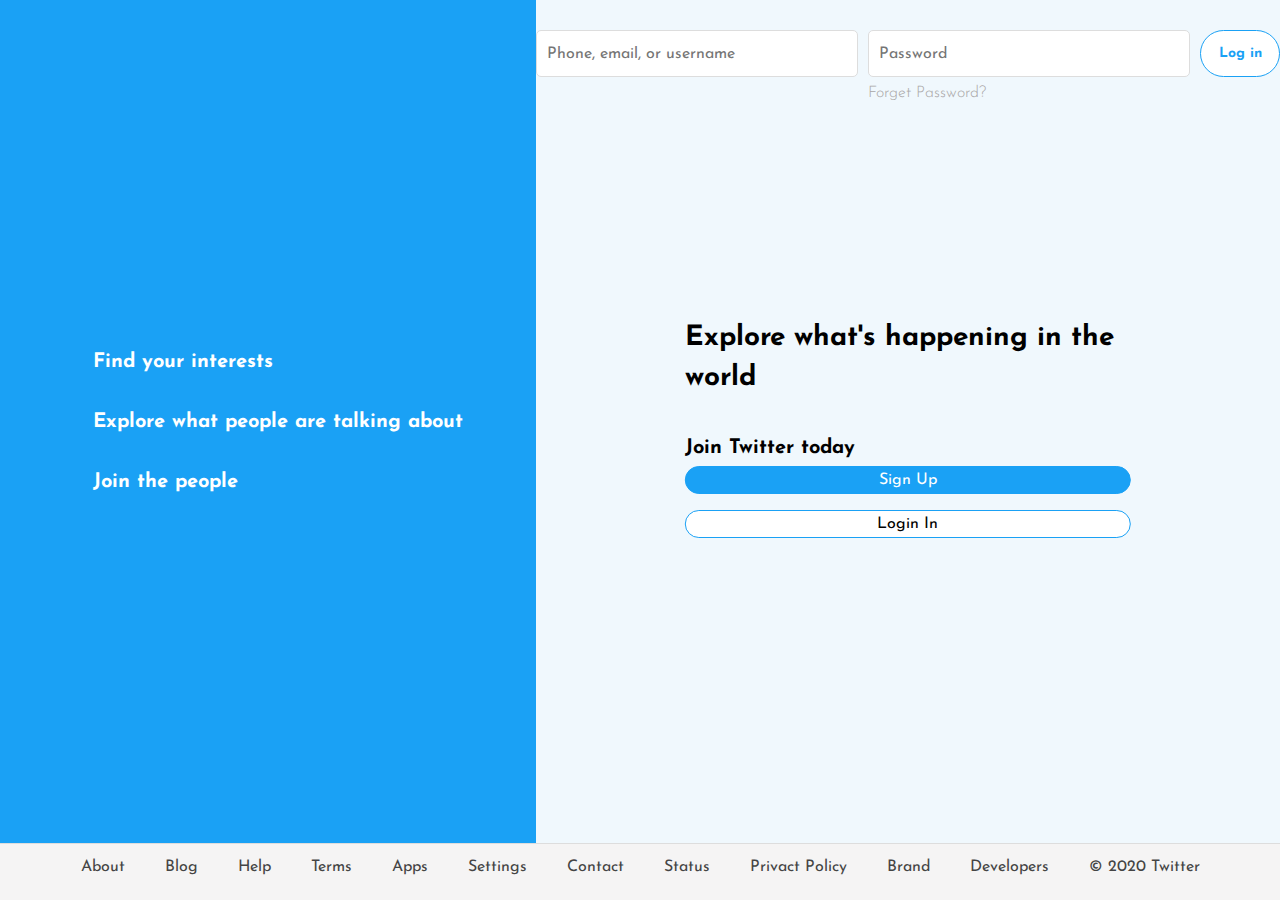
<file: 3-twitter-clone/index.html>
<!DOCTYPE html>
<html lang="ko">
<head>
<meta http-equiv="Content-Type" content="text/html; charset=UTF-8" />
<meta name="viewport" content="width=device-width, initial-scale=1.0, maximum-scale=1.0, minimum-scale=1.0, user-scalable=no, target-densitydpi=medium-dpi" />
<meta http-equiv="X-UA-Compatible" content="IE=edge" />
<meta content="telephone=no" name="format-detection" />	
<title>Twitter Clone</title>
<link
    rel="stylesheet"
    href="https://cdnjs.cloudflare.com/ajax/libs/font-awesome/5.8.2/css/all.min.css"
    integrity="sha384-oS3vJWv+0UjzBfQzYUhtDYW+Pj2yciDJxpsK1OYPAYjqT085Qq/1cq5FLXAZQ7Ay"
    crossorigin="anonymous"
/>
<link
    href="https://fonts.googleapis.com/css?family=Josefin+Sans:300,400,600,700&display=swap"
    rel="stylesheet"
/>
<link rel="stylesheet" href="./src/style.css" />
</head>
<body>

    <!-- main page-->
    <section class="main-page">
        <!-- left -->
        <div class="left">
            <div class="left-content">
                <div>
                    <i class="fas fa-search"></i>
                    <h3 class="left-content-heading">Find your interests</h3>
                </div>
                <div>
                    <i class="fas fa-user-friends"></i>
                    <h3 class="left-content-heading">Explore what people are talking about</h3>
                </div>
                <div>
                    <i class="fas fa-comment"></i>
                    <h3 class="left-content-heading">Join the people</h3>
                </div>
            </div>
        </div>
        <!-- // left-->
        <!-- right -->
        <div class="right">
            <form class="right-content-form">
                <input type-"text" class="user-info" placeholder="Phone, email, or username">
                <div>
                    <input 
                        type="password" 
                        class="password" 
                        placeholder="Password"
                    />
                    <label>Forget Password?</label>
                </div>
                <button type="button" class="btn-top">Log in</button>
            </form>
            <div class="middle-content">
                <i class="fas fa-dove"></i>
                <h1>Explore what's happening in the world</h1>
                <h4>Join Twitter today</h4>
                <button type="button" class="sign-up main-btn">Sign Up</button>
                <button type="button" class="log-in main-btn">Login In</button>
            </div>
        </div>
        <!-- // right-->
        <!-- footer-->
        <footer class="main-page-footer">
            <ul>
                <li><a href="#">About</a></li>
                <li><a href="#">Blog</a></li>
                <li><a href="#">Help</a></li>
                <li><a href="#">Terms</a></li>
                <li><a href="#">Apps</a></li>
                <li><a href="#">Settings</a></li>
                <li><a href="#">Contact</a></li>
                <li><a href="#">Status</a></li>
                <li><a href="#">Privact Policy</a></li>
                <li><a href="#">Brand</a></li>
                <li><a href="#">Developers</a></li>
                <li><a href="#">&copy; 2020 Twitter</a></li>
            </ul>
        </footer>
        <!-- // footer-->
    </section>
    <!-- // main page -->

    <!-- login page -->
    <section class="login-page">
        <nav class="login-page-nav">
            <ul>
                <li class="brand"><a href="#"><i class="fas fa-dove"></i> Home</a></li>
                <li><a href="#">About</a></li>
                <li><a href="#">Language: English</a></li>
            </ul>
        </nav>
        <!-- login -->
        <div class="login">
            <div class="login-content">
                <h2>Log in to Twitter</h2>
                <form class="login-form">
                    <input type="text" placeholder="Phone, email, or username" class="login-user-info">
                    <input type="password" placeholder="Password" class="login-password">
                    <div>
                        <button type="button" class="login-form-btn">Log In</button>
                        <input type="checkbox" name="" class="login-form-checkbox" id="check">
                        <label for="check">Remember me</label>
                        <a href="#">Forgot password?</a>
                    </div>
                </form>
            </div>
            <footer class="login-footer">
                <p>New to Twitter? <a href="#">Sign up now</a></p>
                <p>Already using Twitter vai text message? <a href="#">Activate your account</a></p>
            </footer>
        </div>
        <!-- // login -->

        <!-- login modal -->
        <div class="login-modal">
            <i class="fas fa-times"></i>
            <p>The username and password you entered did not match our records.<br>Please double check and try again</p>
        </div>
        <!-- // login modal -->
    </section>
    <!-- // login page -->

    <!-- feeds page -->
    <section class="feeds-page">
        <!-- feed navi -->
        <nav class="feeds-nav dark-mode-1">
            <div class="icons">
                <a href="#" class="active"><i class="fas fa-home"></i></a>
                <a href="#"><i class="fas fa-hashtag"></i></a>
                <a href="#"><i class="far fa-bell"></i></a>
                <a href="#"><i class="far fa-envelope"></i></a>
            </div>
            <div class="search-bar">
                <i class="fas fa-search"></i>
                <input type="text" placeholder="Search Twitter" class="search-bar-input dark-mode-2 light-text border">
            </div>
            <div class="user">
                <div class="user-img-wrapper">
                    <img src="./src/images/user1.jpg" width="40">
                </div>
                <a href="#" class="user-link light-text">Jane Smith</a>
                <i class="fas fa-chevron-down"></i>
            </div>
        </nav>
        <!-- // feeds navi -->
        <!-- feeds content -->
        <div class="feeds-content dark-mode-2">
            <div class="feeds-header dark-mode-1">
                <div class="header-top border">
                    <h4 class="light-text">Home</h4>
                    <i class="far fa-star"></i>
                </div>
                <div class="header-post dark-mode-1 border">
                    <div class="header-img-wrapper">
                        <img src="./src/images/user1.jpg" width="40">
                    </div>
                    <input type="text" placeholder="What's happening?" class="dark-mode-2 light-text border">
                    <i class="far fa-image"></i>
                    <i class="fas fa-camera"></i>
                    <i class="far fa-chart-bar"></i>
                </div>
            </div>
            <div class="posts dark-mode-1">
                <div class="post border">
                    <div class="user-avatar">
                        <img src="./src/images/user2.jpg">
                    </div>
                    <div class="post-content">
                        <div class="post-user-info light-text">
                            <h4>Helen Brown</h4>
                            <i class="fas fa-check-circle"></i>
                            <span>@helenbrown 15m</span>
                        </div>
                        <p class="post-text light-text">
                            Lorem ipsum dolor sit amet consectetur adipisicing elit. Quod sint quos quam fugiat provident dolore id laboriosam perspiciatis et molestias magni porro quo obcaecati aliquam culpa facilis sunt, saepe facere?
                        </p>
                        <div class="post-img">
                            <img src="./src/images/post-img-1.jpg">
                        </div>
                        <div class="post-icons">
                            <i class="far fa-comment"></i>
                            <i class="fas fa-retweet"></i>
                            <i class="far fa-heart"></i>
                            <i class="fas fa-share-alt"></i>
                        </div>
                    </div>
                </div>
                <div class="post border">
                    <div class="user-avatar">
                        <img src="./src/images/user2.jpg">
                    </div>
                    <div class="post-content">
                        <div class="post-user-info light-text">
                            <h4>Jane Doe</h4>
                            <i class="fas fa-check-circle"></i>
                            <span>@janedoe 35m</span>
                        </div>
                        <p class="post-text light-text">
                            Lorem ipsum dolor sit amet consectetur adipisicing elit. Quod sint quos quam fugiat provident dolore id laboriosam perspiciatis et molestias magni porro quo obcaecati aliquam culpa facilis sunt, saepe facere?
                        </p>
                        <div class="post-img">
                            <img src="./src/images/post-img-1.jpg">
                        </div>
                        <div class="post-icons">
                            <i class="far fa-comment"></i>
                            <i class="fas fa-retweet"></i>
                            <i class="far fa-heart"></i>
                            <i class="fas fa-share-alt"></i>
                        </div>
                    </div>
                </div>
                <div class="post border">
                    <div class="user-avatar">
                        <img src="./src/images/user3.jpg">
                    </div>
                    <div class="post-content">
                        <div class="post-user-info light-text">
                            <h4>John Thompson</h4>
                            <i class="fas fa-check-circle"></i>
                            <span>@johnthomson 56m</span>
                        </div>
                        <p class="post-text light-text">
                            Lorem ipsum dolor sit amet consectetur adipisicing elit. Quod sint quos quam fugiat provident dolore id laboriosam perspiciatis et molestias magni porro quo obcaecati aliquam culpa facilis sunt, saepe facere?
                        </p>
                        <div class="post-img">
                            <img src="./src/images/post-img-2.jpg">
                        </div>
                        <div class="post-icons">
                            <i class="far fa-comment"></i>
                            <i class="fas fa-retweet"></i>
                            <i class="far fa-heart"></i>
                            <i class="fas fa-share-alt"></i>
                        </div>
                    </div>
                </div>
                <div class="post border">
                    <div class="user-avatar">
                        <img src="./src/images/user4.jpg">
                    </div>
                    <div class="post-content">
                        <div class="post-user-info light-text">
                            <h4>James Dias</h4>
                            <i class="fas fa-check-circle"></i>
                            <span>@jamesdias 56m</span>
                        </div>
                        <p class="post-text light-text">
                            Lorem ipsum dolor sit amet consectetur adipisicing elit. Quod sint quos quam fugiat provident dolore id laboriosam perspiciatis et molestias magni porro quo obcaecati aliquam culpa facilis sunt, saepe facere?
                        </p>
                        <div class="post-img">
                            <img src="./src/images/post-img-3.jpg">
                        </div>
                        <div class="post-icons">
                            <i class="far fa-comment"></i>
                            <i class="fas fa-retweet"></i>
                            <i class="far fa-heart"></i>
                            <i class="fas fa-share-alt"></i>
                        </div>
                    </div>
                </div>
                <div class="post border">
                    <div class="user-avatar">
                        <img src="./src/images/user5.jpg">
                    </div>
                    <div class="post-content">
                        <div class="post-user-info light-text">
                            <h4>James Bond</h4>
                            <i class="fas fa-check-circle"></i>
                            <span>@jamesbond 13m</span>
                        </div>
                        <p class="post-text light-text">
                            Lorem ipsum dolor sit amet consectetur adipisicing elit. Quod sint quos quam fugiat provident dolore id laboriosam perspiciatis et molestias magni porro quo obcaecati aliquam culpa facilis sunt, saepe facere?
                        </p>
                        <div class="post-img">
                            <img src="./src/images/post-img-4.jpg">
                        </div>
                        <div class="post-icons">
                            <i class="far fa-comment"></i>
                            <i class="fas fa-retweet"></i>
                            <i class="far fa-heart"></i>
                            <i class="fas fa-share-alt"></i>
                        </div>
                    </div>
                </div>
                <div class="post border">
                    <div class="user-avatar">
                        <img src="./src/images/user6.jpg">
                    </div>
                    <div class="post-content">
                        <div class="post-user-info light-text">
                            <h4>Chris MacGrady</h4>
                            <i class="fas fa-check-circle"></i>
                            <span>@chrismc 1h 07m</span>
                        </div>
                        <p class="post-text light-text">
                            Lorem ipsum dolor sit amet consectetur adipisicing elit. Quod sint quos quam fugiat provident dolore id laboriosam perspiciatis et molestias magni porro quo obcaecati aliquam culpa facilis sunt, saepe facere?
                        </p>
                        <div class="post-img">
                            <img src="./src/images/post-img-5.jpg">
                        </div>
                        <div class="post-icons">
                            <i class="far fa-comment"></i>
                            <i class="fas fa-retweet"></i>
                            <i class="far fa-heart"></i>
                            <i class="fas fa-share-alt"></i>
                        </div>
                    </div>
                </div>
            </div>
            <!-- follow -->
            <div class="follow dark-mode-1">
                <h3 class="follow-heading light-text border">Who to follow</h3>
                <div class="follow-user border">
                    <div class="follow-user-img">
                       <img src="./src/images/user3.jpg" alt=""> 
                    </div>
                    <div class="follow-user-info light-text">
                        <h4>Ann Smith</h4>
                        <p>@annsmith</p>
                    </div>
                    <button type="button" class="follow-btn dark-mode-2">Follow</button>
                </div>
                <div class="follow-user border">
                    <div class="follow-user-img">
                       <img src="./src/images/user4.jpg" alt=""> 
                    </div>
                    <div class="follow-user-info light-text">
                        <h4>Nick Doe</h4>
                        <p>@nickdoe</p>
                    </div>
                    <button type="button" class="follow-btn dark-mode-2">Follow</button>
                </div>
                <div class="follow-user border">
                    <div class="follow-user-img">
                       <img src="./src/images/user5.jpg" alt=""> 
                    </div>
                    <div class="follow-user-info light-text">
                        <h4>James Black</h4>
                        <p>@jamesblack</p>
                    </div>
                    <button type="button" class="follow-btn dark-mode-2">Follow</button>
                </div>
                <div class="follow-link">
                    <a href="#">Show more</a>
                </div>
                <footer class="follow-footer dark-mode-2">
                    <ul>
                        <li><a href="#">Terms</a></li>
                        <li><a href="#">Privacy policy</a></li>
                        <li><a href="#">Cookies</a></li>
                        <li><a href="#">About</a></li>
                        <li><a href="#">More</a></li>
                    </ul>
                </footer>
            </div>
            <!-- // follow -->
        </div>
        <!-- // feeds content -->

        <!-- post btn -->
        <button type="button" class="post-btn">
            +<i class="fas fa-feather-alt"></i> Post
        </button>
        <!-- // post btn -->

        <!-- post modal -->
        <div class="modal-wrapper">
            <div class="modal dark-mode-1">
                <div class="modal-header border">
                    <i class="fas fa-times"></i>
                    <button type="button" class="modal-header-button">Post</button>
                </div>
                <div class="modal-body">
                    <div class="modal-img">
                        <img src="./src/images/user1.jpg" width="40" alt="">
                    </div>
                    <input type="text" placeholder="What's happening?" class="modal-input dark-mode-2 light-text border">
                    <i class="fas fa-smile"></i>
                </div>
                <div class="modal-footer">
                    <div class="modal-icons">
                        <i class="far fa-image"></i>
                        <i class="fas fa-camera"></i>
                        <i class="far fa-chart-bar"></i>
                        <span>+</span>
                    </div>
                </div>
            </div>
        </div>
        <!-- // post modal -->

        <!-- sidebar -->
        <div class="sidebar-wrapper">
            <div class="sidebar dark-mode-1">
                <div class="sidebar-header border">
                    <h2 class="light-text">Acoount info</h2>
                    <i class="fas fa-times"></i>
                </div>
                <div class="sidebar-user">
                    <div class="sidebar-user-img">
                        <img src="./src/images/user1.jpg" width="40" alt="">
                    </div>
                    <span>+</span>
                </div>
                <div class="sidebar-user-info light-text">
                    <h4>Jane Smith</h4>
                    <p>@janesmith</p>
                </div>
                <div class="following light-text">
                    <p class="following-paragraph">
                        <span>711</span> Following
                    </p>
                    <p class="following-paragraph">
                        <span>711</span> Followers
                    </p>
                </div>
                <div class="sidebar-list-1 border">
                   <ul>
                       <li><a href="#"><i class="fas fa-user"></i> Profile</a></li>
                       <li><a href="#"><i class="far fa-list-alt"></i> Lists</a></li>
                       <li><a href="#"><i class="far fa-bookmark"></i> Bookmarks</a></li>
                       <li><a href="#"><i class="fab fa-adversal"></i> Ads</a></li>
                       <li><a href="#"><i class="fas fa-chart-line"></i> Analytics</a></li>
                   </ul> 
                </div>
                <div class="sidebar-list-2">
                    <ul>
                        <li><a href="#">Settings and Privacy</a></li>
                        <li><a href="#">Help Center</a></li>
                        <li><a href="#">Log Out</a></li>
                    </ul>
                </div>
                <!-- dark mode -->
                <div class="dark-mode">
                    <p>Dark Mode</p>
                    <div class="toggle">
                        <div class="circle"></div>
                    </div>
                </div>
                <!-- // dark mode -->
            </div>
        </div>
        <!-- // sidebar -->
    </section>
    <!-- // feed page -->

<script src="./src/script.js"></script>

</body>
</html>
</file>
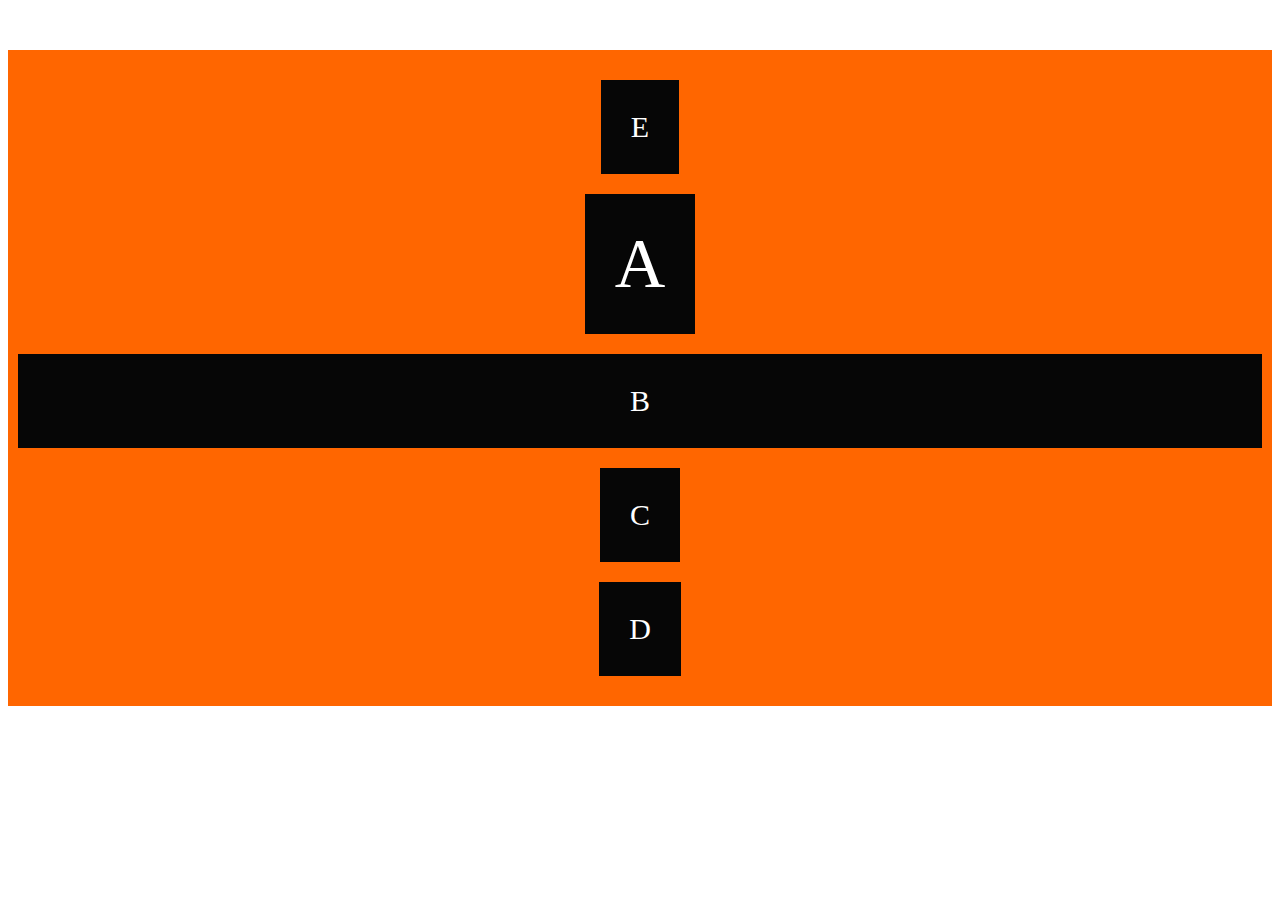
<file: 1-flexbox/flexbox.html>
<!DOCTYPE html>
<html lang="ko">
<head>
<meta charset="UTF-8">
<meta name="viewport" content="width=device-width, initial-scale=1.0">
<meta http-equiv="X-UA-Compatible" content="ie=edge">
<title>Flexbox</title>
<style>
    .container {
        margin-top: 50px;
        padding: 20px 0;
        background-color: #f60;
        display: flex;
        /* display: inline-flex; */
        flex-direction: column;
        /* flex-direction: row-reverse; */
        /* flex-direction: column; */
        /* flex-direction: column-reverse; */
        flex-wrap: nowrap;
        /* flex-wrap: wrap; */
        /* flex-flow: row wrap; */
        /* justify-content: flex-start; */
        justify-content: space-evenly;
        align-items: center;
        /* align-content: space-evenly; */
    }
    .item {
        padding: 30px;
        margin: 10px;
        background-color: #060606;
        text-align: center;
        font-size: 30px;
        color: #fff;
    }
    .item-1 {
        font-size: 70px;
        order: 0;
        flex-grow: 5;
    }
    .item-2 {
        align-self: stretch;
    }
    .item-5 {
        order: -1;
        align-self: auto;
        flex-grow: 1;
        /* flex-shrink: 1; */
        /* flex-basis: 100px; */
        flex: 0 1 auto;
    }

    /* 
        flex-shrink: flex-grow와 쌍을 이루고, flex-basis의 값보다 작일 수 있을 지를 결정함
     */
</style>
</head>
<body>
    
    <div class="container">
        <div class="item item-1">A</div>
        <div class="item item-2">B</div>
        <div class="item item-3">C</div>
        <div class="item item-4">D</div>
        <div class="item item-5">E</div>
    </div>

</body>
</html>
</file>
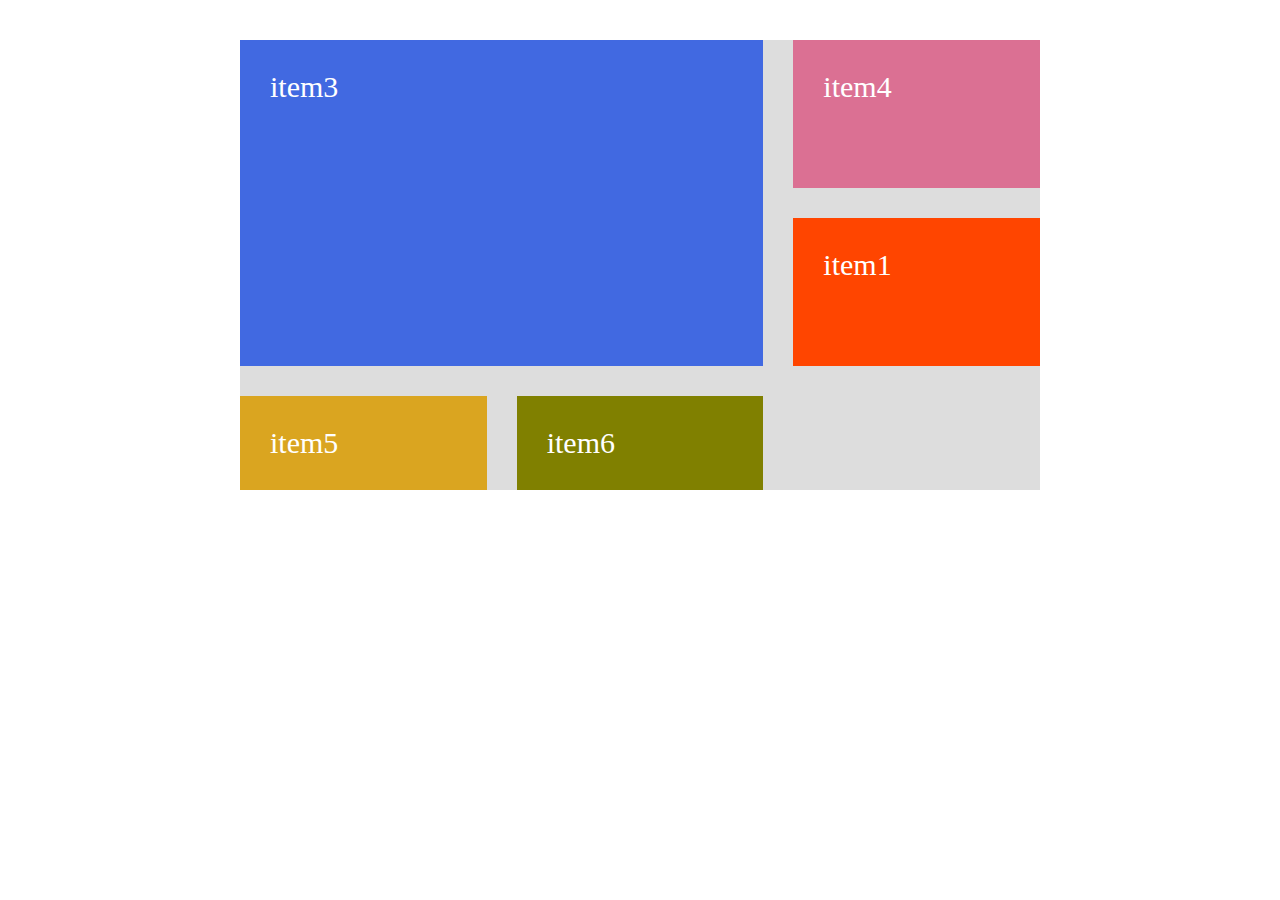
<file: 2-grid/grid-1.html>
<!DOCTYPE html>
<html lang="ko">
<head>
<meta charset="UTF-8">
<meta name="viewport" content="width=device-width, initial-scale=1.0">
<meta http-equiv="X-UA-Compatible" content="ie=edge">
<title>Grid</title>
<style>
.container {
    width: 800px;
    height: 450px;
    background-color: #ddd;
    margin: 40px auto;
    display: grid;
    grid-template-rows: 1fr 1fr;
    grid-template-columns: repeat(3, 1fr);
    /* grid-row-gap: 30px;
    grid-column-gap: 50px; */
    grid-gap: 30px;
}
.item {
    padding: 30px;
    font-size: 30px;
    color: #fff;
}
.item-1 {
    background-color: orangered;
    grid-column-start: 3;
    grid-column-end: 4;
    grid-row-start: 2;
    grid-row-end: 3;
}
.item-2 {
    background-color: olivedrab;
    /* grid-column: 2 / 3;
    grid-row: 2 / 3; */
    grid-area: 2 / 2 / 3 / 3;
}
.item-3 {
    background-color: royalblue;
    grid-column: 1 / 3;
    grid-row: 1 / 3;
}
.item-4 {
    background-color: palevioletred;
}
.item-5 {
    background-color: goldenrod;
}
.item-6 {
    background-color: olive;
}

</style>
</head>
<body>

<div class="container">
    <div class="item item-1">item1</div>
    <div class="item item-2">item2</div>
    <div class="item item-3">item3</div>
    <div class="item item-4">item4</div>
    <div class="item item-5">item5</div>
    <div class="item item-6">item6</div>
</div>

</body>
</html>
</file>
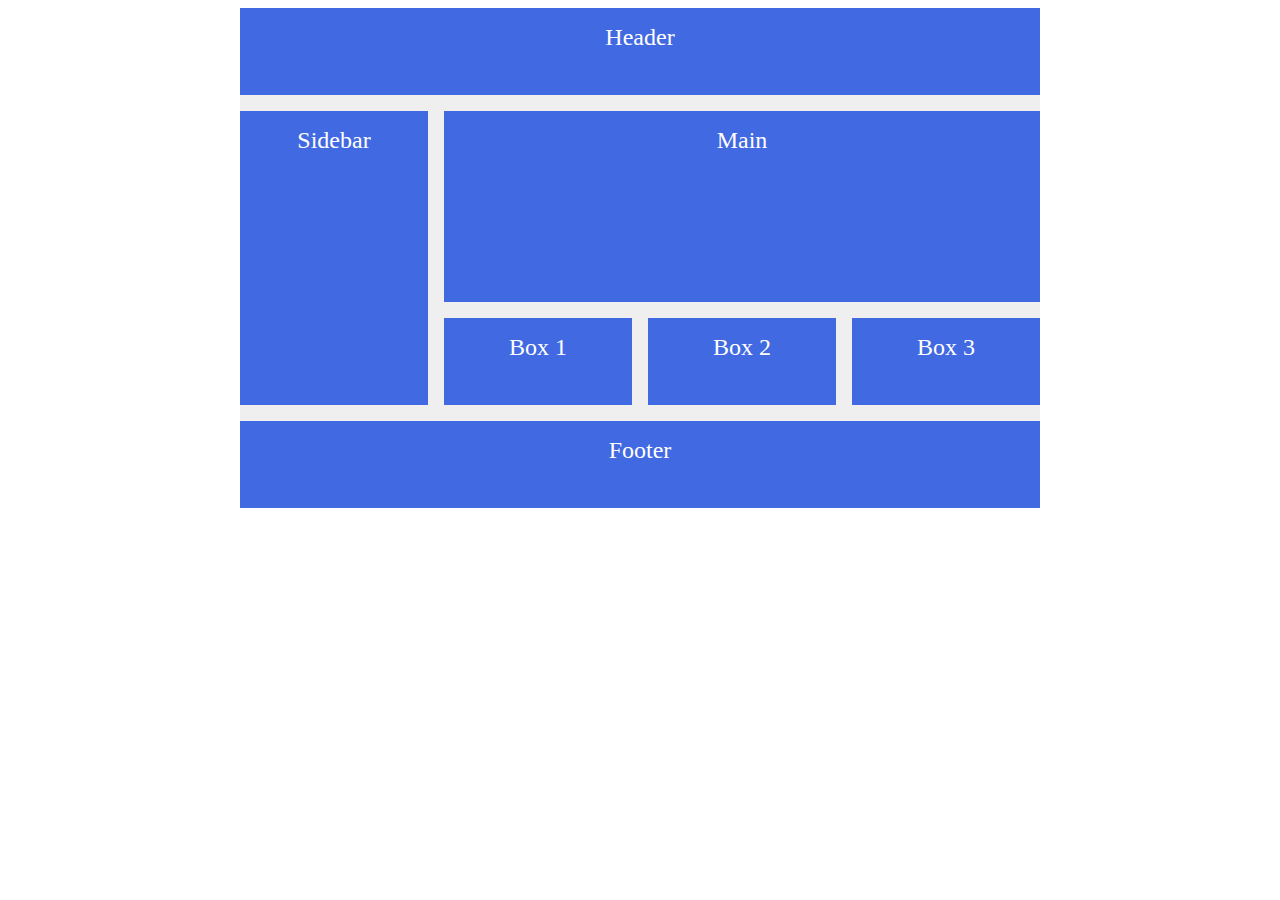
<file: 2-grid/grid-2.html>
<!DOCTYPE html>
<html lang="ko">
<head>
<meta charset="UTF-8">
<meta name="viewport" content="width=device-width, initial-scale=1.0">
<meta http-equiv="X-UA-Compatible" content="ie=edge">
<title>Grid</title>
<style>
    .container {
        width: 800px;
        height: 500px;
        background-color: #efefef;
        margin: auto;
        display: grid;
        grid-template-rows: 
            [header-start] 1fr 
            [header-end main-start] 1fr 1fr 
            [main-end box-start] 1fr 
            [box-end footer-start] 1fr [footer-end];
        grid-template-columns: repeat(4, [col-start] 1fr [col-end]);
        grid-gap: 1rem;
    }
    .container div {
        background-color: royalblue;
        font-size: 1.5rem;
        text-align: center;
        padding: 1rem;
        color: #fff;
    }
    .header {
        grid-column: col-start 1 / col-end -1;
        grid-row: header-start / header-end;
    }
    .sidebar {
        grid-column: col-start 1 / col-end 1;
        grid-row: main-start / box-end;
    }
    .main {
        grid-column: col-start 2 / col-end -1;
        grid-row: main-start / main-end;
    }
    .box-1 {
        grid-column: col-start 2 / col-end 2;
        grid-row: box-start / box-end;
    }
    .box-2 {
        grid-column: col-start 3 / col-end 3;
        grid-row: box-start / box-end;
    }
    .box-3 {
        grid-column: col-start 4 / col-end -1;
        grid-row: box-start / box-end;
    }
    .footer {
        grid-column: col-start 1 / col-end -1;
        grid-row: footer-start / footer-end;
    }
</style>
</head>
<body>

<div class="container">
    <div class="header">Header</div>
    <div class="sidebar">Sidebar</div>
    <div class="main">Main</div>
    <div class="box-1">Box 1</div>
    <div class="box-2">Box 2</div>
    <div class="box-3">Box 3</div>
    <div class="footer">Footer</div>
</div>

</body>
</html>
</file>
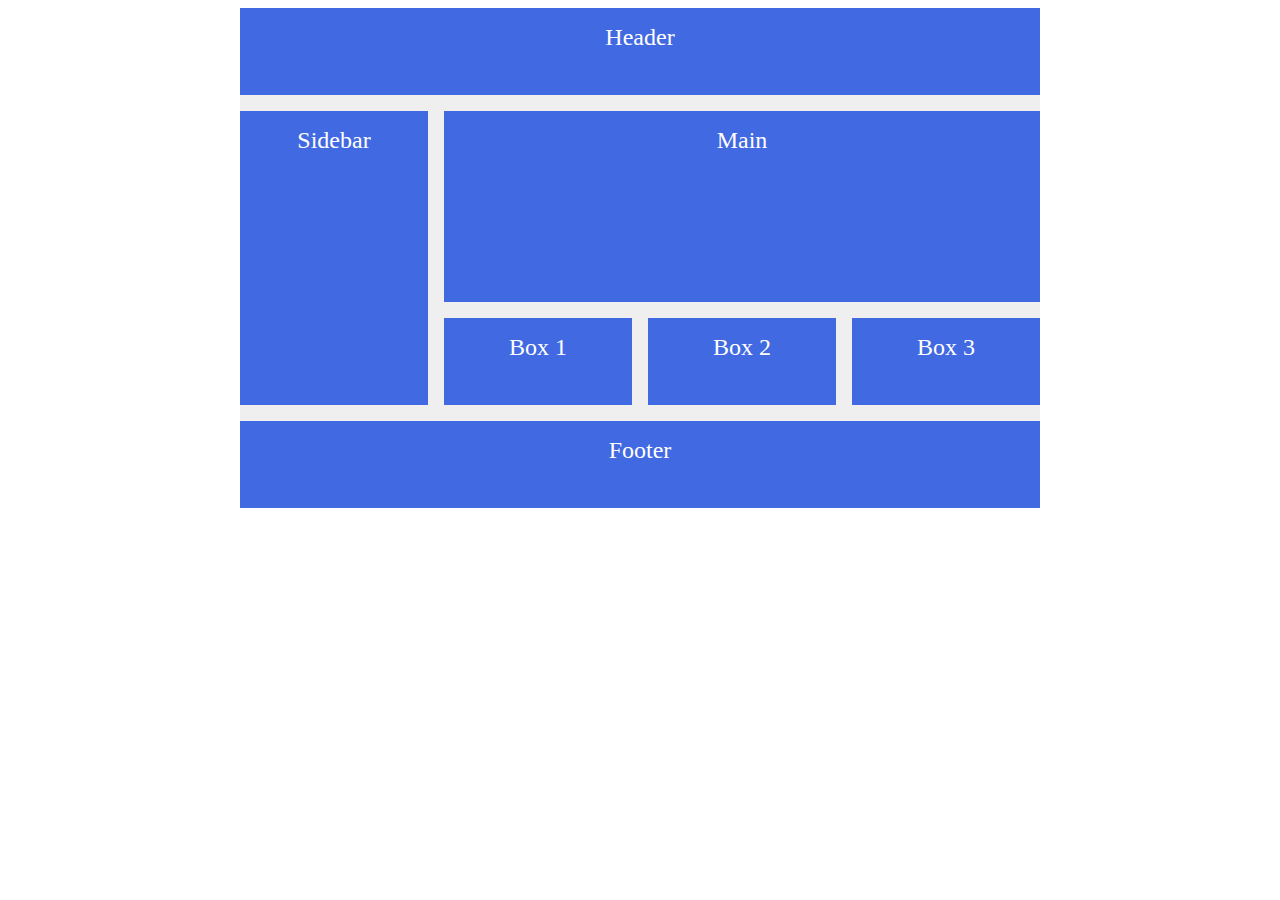
<file: 2-grid/grid-3.html>
<!DOCTYPE html>
<html lang="ko">
<head>
<meta charset="UTF-8">
<meta name="viewport" content="width=device-width, initial-scale=1.0">
<meta http-equiv="X-UA-Compatible" content="ie=edge">
<title>Grid</title>
<style>
    .container {
        width: 800px;
        height: 500px;
        background-color: #efefef;
        margin: auto;
        display: grid;
        grid-template-rows: repeat(5, 1fr);
        grid-template-columns: repeat(4, 1fr);
        grid-template-areas: "header header header header"
                             "sidebar main main main"
                             "sidebar main main main"
                             "sidebar box-1 box-2 box-3"
                             "footer footer footer footer";
        grid-gap: 1rem;
    }
    .container div {
        background-color: royalblue;
        font-size: 1.5rem;
        text-align: center;
        padding: 1rem;
        color: #fff;
    }
    .header {
        grid-area: header;
    }
    .sidebar {
        grid-area: sidebar;
    }
    .main {
        grid-area: main;
    }
    .box-1 {
        grid-area: box-1;
    }
    .box-2 {
        grid-area: box-2;
    }
    .box-3 {
        grid-area: box-3;
    }
    .footer {
        grid-area: footer;
    }
</style>
</head>
<body>

<div class="container">
    <div class="header">Header</div>
    <div class="sidebar">Sidebar</div>
    <div class="main">Main</div>
    <div class="box-1">Box 1</div>
    <div class="box-2">Box 2</div>
    <div class="box-3">Box 3</div>
    <div class="footer">Footer</div>
</div>

</body>
</html>
</file>
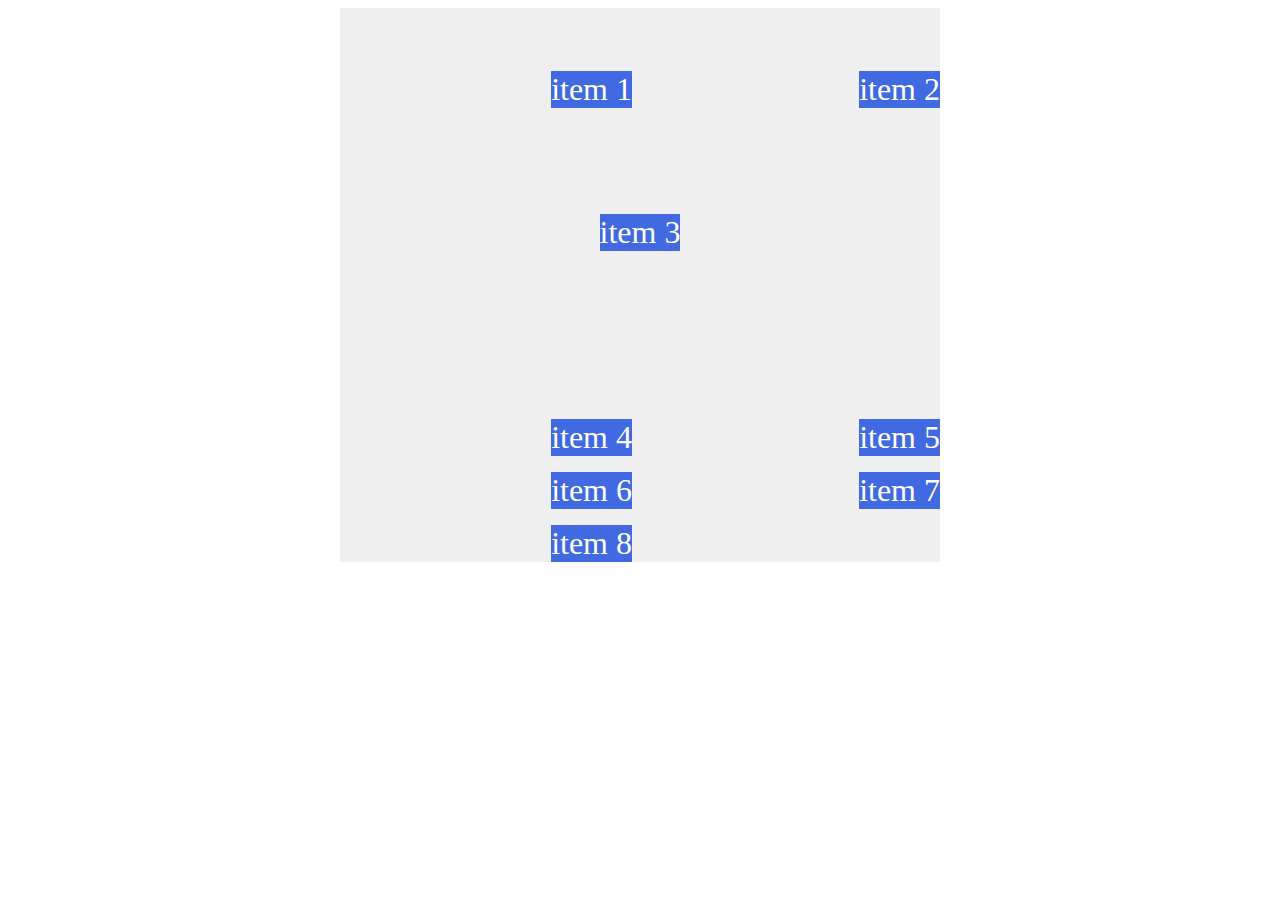
<file: 2-grid/grid-4.html>
<!DOCTYPE html>
<html lang="ko">
<head>
<meta charset="UTF-8">
<meta name="viewport" content="width=device-width, initial-scale=1.0">
<meta http-equiv="X-UA-Compatible" content="ie=edge">
<title>Grid</title>
<style>
   .container {
       width: 600px;
       background-color: #efefef;
       margin: auto;
       display: grid;
       grid-template-columns: repeat(2, 1fr);
       grid-template-rows: repeat(4, 100px);
       /* grid-auto-flow: column;
       grid-auto-rows: 150px; 
       grid-auto-columns: 150px;*/
       grid-gap: 1rem;
       justify-items: end;
       align-items: end;
   }
   .item {
       font-size: 2rem;
       background-color: royalblue;
       color: #fff;
       text-align: center;
   }
   .item-3 {
       justify-self: center;
       align-self: center;
       grid-row:  2 / 4;
       grid-column: 1 / -1;
   }

</style>
</head>
<body>

<div class="container">
    <div class="item">item 1</div>
    <div class="item">item 2</div>
    <div class="item item-3">item 3</div>
    <div class="item">item 4</div>
    <div class="item">item 5</div>
    <div class="item">item 6</div>
    <div class="item">item 7</div>
    <div class="item">item 8</div>
</div>

</body>
</html>
</file>
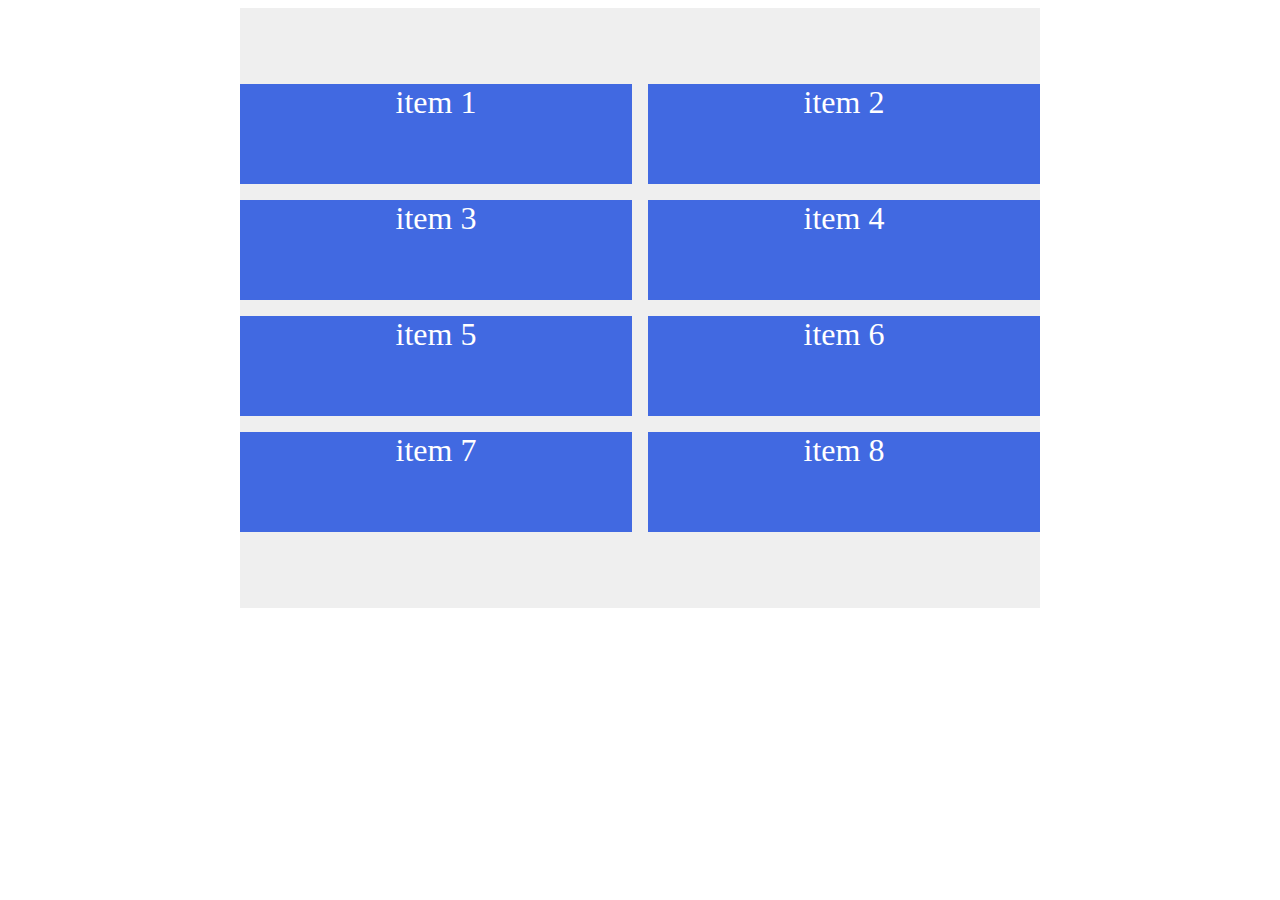
<file: 2-grid/grid-5.html>
<!DOCTYPE html>
<html lang="ko">
<head>
<meta charset="UTF-8">
<meta name="viewport" content="width=device-width, initial-scale=1.0">
<meta http-equiv="X-UA-Compatible" content="ie=edge">
<title>Grid</title>
<style>
   .container {
       width: 800px;
       height: 600px;
       background-color: #efefef;
       margin: auto;
       display: grid;
       grid-template-columns: repeat(2, 1fr);
       grid-template-rows: repeat(4, 100px);
       grid-gap: 1rem;
       /* justify-content: center; */
       justify-content: space-around;
       align-content: center;
   }
   .item {
       font-size: 2rem;
       background-color: royalblue;
       color: #fff;
       text-align: center;
   }

</style>
</head>
<body>

<div class="container">
    <div class="item">item 1</div>
    <div class="item">item 2</div>
    <div class="item">item 3</div>
    <div class="item">item 4</div>
    <div class="item">item 5</div>
    <div class="item">item 6</div>
    <div class="item">item 7</div>
    <div class="item">item 8</div>
</div>

</body>
</html>
</file>
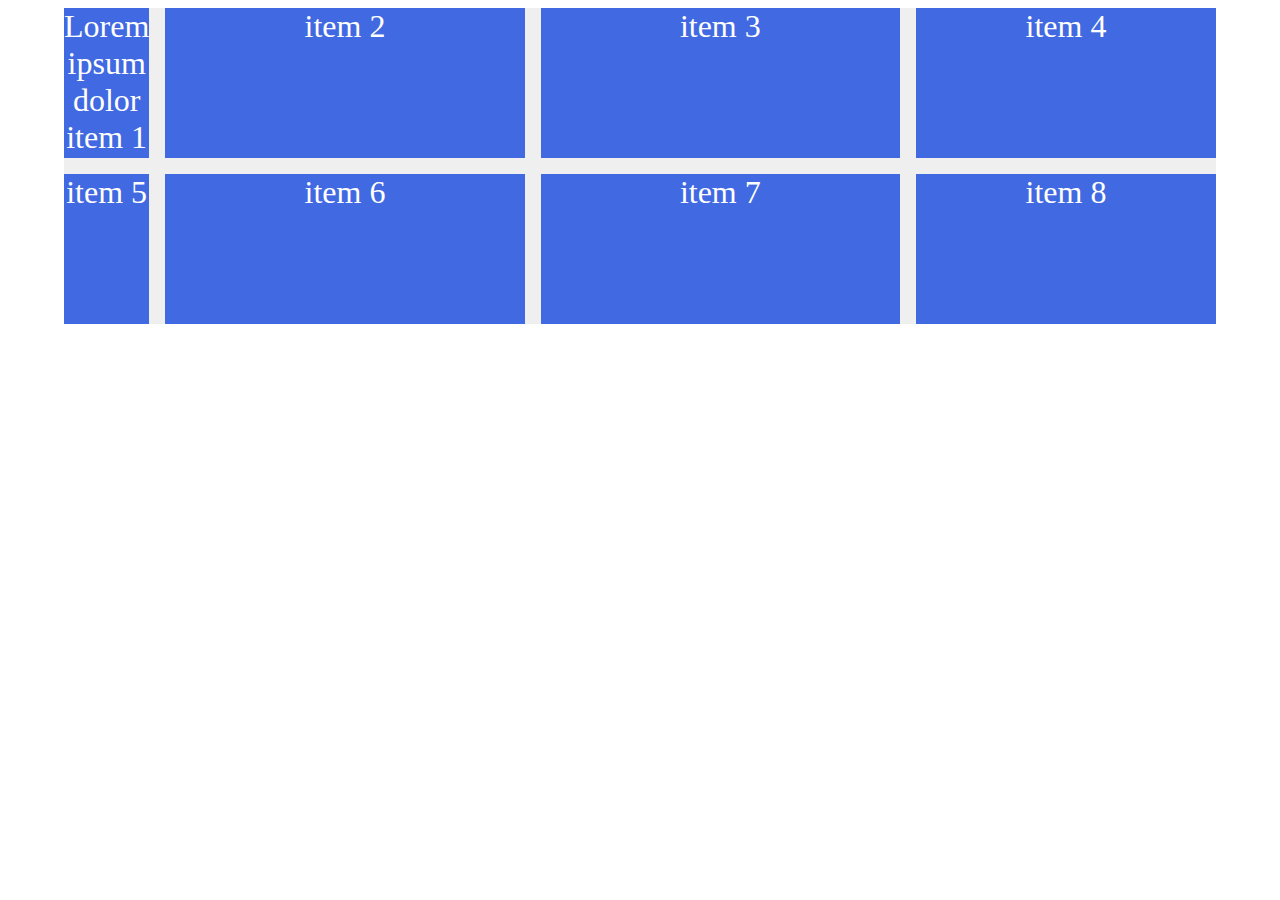
<file: 2-grid/grid-6.html>
<!DOCTYPE html>
<html lang="ko">
<head>
<meta charset="UTF-8">
<meta name="viewport" content="width=device-width, initial-scale=1.0">
<meta http-equiv="X-UA-Compatible" content="ie=edge">
<title>Grid</title>
<style>
   .container {
       width: 90vw;
       background-color: #efefef;
       margin: auto;
       display: grid;
       /* grid-template-columns: 1fr 1fr 1fr 1fr; */
       /* grid-template-columns: max-content 1fr 1fr 1fr; */
       grid-template-columns: min-content 1fr 1fr minmax(150px, 300px);
       grid-template-rows: 150px 150px;
       grid-gap: 1rem;
   }
   .item {
       font-size: 2rem;
       background-color: royalblue;
       color: #fff;
       text-align: center;
   }

</style>
</head>
<body>

<div class="container">
    <div class="item">Lorem ipsum dolor item 1</div>
    <div class="item">item 2</div>
    <div class="item">item 3</div>
    <div class="item">item 4</div>
    <div class="item">item 5</div>
    <div class="item">item 6</div>
    <div class="item">item 7</div>
    <div class="item">item 8</div>
</div>

</body>
</html>
</file>
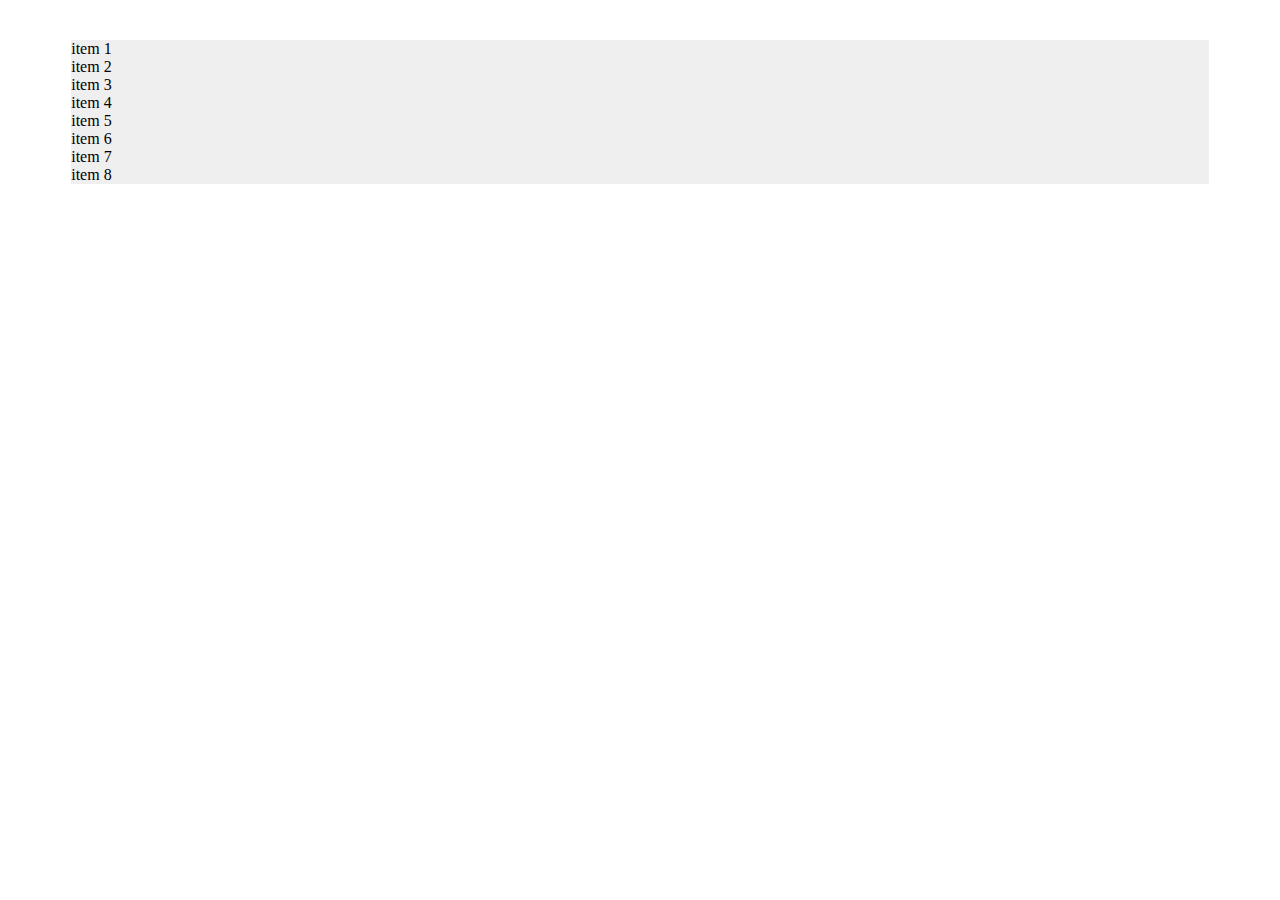
<file: 2-grid/grid-7.html>
<!DOCTYPE html>
<html lang="ko">
<head>
<meta charset="UTF-8">
<meta name="viewport" content="width=device-width, initial-scale=1.0">
<meta http-equiv="X-UA-Compatible" content="ie=edge">
<title>Grid</title>
<style>
   .container {
       /* width: 800px; */
       width: 90%;
       background-color: #efefef;
       margin: 40px auto;
       display: grid;
       /* grid-template-columns: repeat(auto-fill, 80px); */
       grid-template-columns: repeat(auto-fit, minamx(80px, 1fr);
   }
   .item {
       font-size: 2rem;
       background-color: royalblue;
       color: #fff;
       text-align: center;
   }

</style>
</head>
<body>

<div class="container">
    <div class="item">item 1</div>
    <div class="item">item 2</div>
    <div class="item">item 3</div>
    <div class="item">item 4</div>
    <div class="item">item 5</div>
    <div class="item">item 6</div>
    <div class="item">item 7</div>
    <div class="item">item 8</div>
</div>

</body>
</html>
</file>
<file: 3-twitter-clone/src/style.css>
/* common */
* {
    margin: 0;
    padding: 0;
    font-family: "Josefin Sans", sans-serif;
    outline: none;
}
html {
    font-size: 62.5%;
}
body {
    background-color: #f0f8fd;
}

/* main page */
.main-page {
    width: 100%;
    height: 100vh;
    /* display: none; */
    display: grid;
    grid-template-columns: repeat(2, 1fr);
    grid-template-rows: 1fr min-content; 
}

/* left */
.left {
    display: flex;
    justify-content: center;
    align-items: center;
    grid-column: 1 / 2;
    grid-row: 1 / 2;
    background-color: #1aa1f5;
}
.left-content div {
    display: flex;
    align-items: center;
    margin: 4rem;
    color: #fff;
}
.left-content i {
    font-size: 3rem;
    margin-right: 2rem;
}
.left-content-heading {
    font-size: 2rem;
}

/* right */
.right {
    grid-column: 2 / -1;
    grid-row: 1 / 2;
    position: relative;
}
.right-content-form {
    display: flex;
    justify-content: center;
    margin-top: 3rem;
}

.right-content-form div {
    position: relative;
}

.right-content-form input {
    width: 30rem;
    height: 4.5rem;
    margin-right: 1rem;
    font-size: 1.6rem;
    padding: 0 1rem;
    border: 0.1rem solid #ddd;
    border-radius: 0.5rem;
    background-color: #fff;
    transition: background-color 0.3s;
}

.right-content-form input:focus {
    background-color: #d9ebf7;
}

.right-content-form label {
    position: absolute;
    top: 5.5rem;
    left: 0;
    font-size: 1.6rem;
    font-weight: 300;
    color: #a8a6a6;
}

.btn-top {
    width: 8rem;
    background-color: #fff;
    color: #1aa1f5;
    border: 0.1rem solid #1aa1f5;
    border-radius: 3rem;
    font-size: 1.4rem;
    font-weight: bold;
    cursor: pointer;
    transition: background-color 0.3s;
}

.btn-top:hover {
    background-color: #d9ebf7;
}

.middle-content {
    position: absolute; 
    top: 50%;
    left: 50%;
    transform: translate(-50%, -50%);
    display: flex;
    flex-direction: column;
    width: 40%;
}

.middle-content i {
    font-size: 4rem;
    color: #1aa1f5;
    margin-bottom: 2rem;
}

.middle-content h1 {
    font-size: 2.8rem;
    margin-bottom: 4rem;
    line-height: 4rem;
}

.middle-content h4 {
    font-size: 2rem;
}

.middle-content button {
    margin: 0.8rem 0;
    padding: 0.5rem;
    border: 0.1rem solid #1aa1f5;
    border-radius: 4rem;
    font-size: 1.6rem;
    cursor: pointer;
    transition: background-color 0.3s;
}

.sign-up {
    background-color: #1aa1f5;
    color: #fff;
}

.sign-up:hover {
    background-color: #0f5d8d;
}

.log-in {
    background-color: #fff;
}

.log-in:hover {
    background-color: #d9ebf7;
}

/* footer */
.main-page-footer {
    grid-column: 1 / -1;
    grid-row: 2 / -1;
    background-color: #f5f4f4;
    padding: 1.5rem;
    border-top: 0.1rem solid #ddd;
}

.main-page-footer ul {
    display: flex;
    justify-content: center;
    list-style: none;
}
.main-page-footer a {
    font-size: 1.6rem;
    margin: 0 2rem;
    text-decoration: none;
    color: #444;
    font-weight: 400;
}

/* login page */
.login-page {
    width: 100%;
    display: none;
    height: 100vh;
    /* display: grid; */
    grid-template-columns: minmax(5rem, 1fr)  2fr minmax(5rem, 1fr);
    grid-template-rows: repeat(2, min-content) 1fr;
    grid-row-gap: 1.5rem;
}

/* login page nav */
.login-page-nav {
    grid-column: 1 / -1;
    grid-row: 1 / 2;
    background-color: #fff;
    padding: 2.5rem 0;
    box-shadow: 0 0 .7rem rgba(0, 0, 0, 0.3);
    z-index: 1;
}
.login-page-nav ul {
    width: 100rem;
    margin: auto;
    display: flex;
    align-items: flex-end;
    list-style: none;
}
.login-page-nav li {
    margin: 0 1rem;
    position: relative;
}
.login-page-nav li:last-child {
    margin-left: auto;
}
.login-page-nav li::after {
    content: "";
    width: 100%;
    height: 0.4rem;
    background-color: #1aa1f5;
    position: absolute;
    bottom: -2.5rem;
    left: 0;
    opacity: 0;
    transition: opacity 0.3s;
}
.login-page-nav li:hover::after {
    opacity: 1;
}
.login-page-nav a {
    font-size: 1.6rem;
    text-decoration: none;
    color: #555;
    transition: color 0.3s;
}
.login-page-nav li:hover a {
    color: #1aa1f5;
}
.login-page-nav i {
    color: #1aa1f5;
    font-size: 2rem;
}

/* login*/
.login {
    grid-column: 2 / 3;
    grid-row: 2 / 3;
    background-color: #fff;
    width: 100rem;
    display: grid;
    grid-template-columns: 10rem 8fr;
    grid-template-rows: 2fr 1fr;
    box-shadow: 0 0 .5rem rgba(0, 0, 0, 0.3);
}
.login-content {
    grid-column: 2 / -1;
    grid-row: 1 / 2;
    padding: 5rem 0 1rem 0;
}
.login-content h2 {
    font-size: 2.4rem;
    margin-bottom: 3rem;
}
.login-form {
    display: flex;
    flex-direction: column;
}
.login-form input:not(.login-form-checkbox) {
    width: 30rem;
    height: 3.5rem;
    margin-bottom: 1rem;
    border: 0.1rem solid #ddd;
    border-radius: 0.5rem;
    padding-left: 1rem;
    font-size: 1.5rem;
    transition: background-color 0.3s;
}
.login-form input:focus {
    background-color: #d9ebf7;
}
.login-form div {
    margin-top: 2rem;
}
.login-form button {
    padding: 1rem 1.5rem;
    background-color: #1aa1f5;
    color: #fff;
    border-radius: 4rem;
    border: 0.1rem solid #1aa1f5;
    font-size: 1.5rem;
    font-weight: bold;
    margin-right: 1rem;
    cursor: pointer;
}
.login-form label {
    font-size: 1.6rem;
    font-weight: 400;
    margin-right: 1rem;
}
.login-form a {
    text-decoration: none;
    font-size: 1.6rem;
    color: #1aa1f5;
}
.login-footer {
    grid-column: 1 / -1;
    grid-row: 2 / -1;
    background-color: #edf3f7;
    padding-left: 10rem;
    display: flex;
    flex-direction: column;
    justify-content: center;
    margin-top: 2rem;
}
.login-footer p {
    font-size: 1.6rem;
    font-weight: 400;
    margin: 0.5rem 0;
}
.login-footer a {
    text-decoration: none;
    color: #1aa1f5;
}

/* login modal */
.login-modal {
    position: fixed;
    top: 11.5rem;
    left: 50%;
    transform: translate(-50%, -50%);
    background-color: #fff;
    width: 70rem;
    padding: 2rem;
    text-align: center;
    box-shadow: 0 0 0.7rem rgba(0, 0, 0, 0.3);
    border-radius: 0 0 1rem 1rem;
    display: none;
}
.login-modal i {
    position: absolute;
    top: 2rem;
    left: 2rem;
    font-size: 1.3rem;
    color: #868383;
    cursor: pointer;
}
.login-modal p {
    margin: 2rem 1rem 0 1rem;
    font-size: 1.6rem;
    color: #868383;
}

/* feeds page */
.feeds-page {
    width: 100%;
    height: 100vh;
    display: none;
}

/* feeds nav */
.feeds-nav {
    position: fixed;
    width: 100%;
    height: 6.5rem;
    background-color: #fff;
    display: flex;
    justify-content: center;
    box-shadow: 0 0 0.7rem rgba(0, 0, 0, 0.3);
}
.icons {
    display: flex;
    align-items: center;
}
.icons a {
    text-decoration: none;
    margin-right: 7rem;
    font-size: 2.5rem;
    color: #9e9a9a;
}
.icons .active {
    color: #1aa1f5;
}
.search-bar {
    display: flex;
    align-items: center;
    position: relative;
}
.search-bar-input {
    width: 35rem;
    height: 3rem;
    border: 0.1rem solid #d6e1e9;
    border-radius: 3rem;
    background-color: #d6e1e9;
    padding-left: 5rem;
    transition: all .3s;
}
.search-bar-input:focus {
    background-color: #fff;
    border-color: #1aa1f5;
}
.search-bar i {
    position: absolute;
    font-size: 1.6rem;
    left: 1.5rem;
    color: #9e9a9a;
}
.user {
    margin-left: 3rem;
    display: flex;
    align-items: center;
    cursor: pointer;
}
.user-img-wrapper {
    width: 4rem;
    height: 4rem;
}
.user-img-wrapper img {
    width: 100%;
    height: 100%;
    object-fit: cover;
    border-radius: 50%;
}
.user-link {
    margin: 0 1rem;
    text-decoration: none;
    font-size: 1.8rem;
    color: #444;
}
.user i {
    color: #444;
    font-size: 1.6rem;
}

/* feeds content */
.feeds-content {
    display: grid;
    grid-template-columns: minmax(5rem, 1fr) 60rem 40rem minmax(5rem, 1fr);
    grid-template-rows: repeat(2, min-content);
    padding-top: 6.5rem;
}
.feeds-header {
    grid-column: 2 / 3;
    grid-row: 1 / 2;
    background-color: #fff;
    margin-top: 1.5rem;
}
.header-top {
    display: flex;
    align-items: center;
    justify-content: space-between;
    border-bottom: 0.1rem solid #eee;
    padding: 1.5rem;
}
.header-top h4 {
    font-size: 2.2rem;
}
.header-top i {
    font-size: 2rem;
    color: #1aa1f5;
}
.header-post {
    display: flex;
    align-items: center;
    padding: 1rem;
    border-bottom: 0.1rem solid #eee;
}
.header-img-wrapper {
    width: 4rem;
    height: 4rem;
    margin-right: 1.5rem;
}
.header-img-wrapper img {
    width: 100%;
    height: 100%;
    object-fit: cover;
    border-radius: 50%;
}
.header-post input {
    width: 35rem;
    height: 3rem;
    border: 0.1rem solid #d6e1e9;
    border-radius: 3rem;
    background-color: #d6e1e9;
    padding: 0.4rem 1.5rem;
}
.header-post i {
    font-size: 2.5rem;
    color: #1aa1f5;
    margin: 1rem;
}
.posts {
    grid-column: 2 / 3;
    grid-row: 2 / -1;
    background-color: #fff;
}
.post {
    display: flex;
    padding: 1.5rem;
    border-bottom: 0.1rem solid #eee;
}
.user-avatar {
    width: 6rem;
    height: 6rem;
    flex-shrink: 0;
    margin-right: 1.5rem;
}
.user-avatar img {
    width: 100%;
    height: 100%;
    object-fit: cover;
    border-radius: 50%;
}
.post-user-info {
    display: flex;
    align-items: center;
    margin: 1rem 0;
}
.post-user-info h4 {
    font-size: 1.6rem;
    margin-right: 0.5rem;
}
.post-user-info i {
    font-size: 1.6rem;
    color: #1aa1f5;
    margin-right: 0.5rem;
}
.post-user-info span {
    font-size: 1.6rem;
}
.post-text {
    font-size: 1.6rem;
    margin-bottom: 1rem;
}
.post-img {
    width: 48rem;
    height: 30rem;
}
.post-img img {
    width: 100%;
    height: 100%;
    object-fit: cover;
    border-radius: 1rem;
}
.post-icons {
    margin-top: 1rem;
}
.post-icons i {
    font-size: 1.8rem;
    color: #868383;
    margin-right: 6rem;
}
.follow {
    position: fixed;
    top: 8rem;
    left: 57%;
    background-color: #fff;
    width: 35rem;
}
.follow-heading {
    padding: 1rem;
    font-size: 1.8rem;
    border-bottom: 0.1rem solid #eee;
}
.follow-user {
    display: flex;
    align-items: center;
    padding: 1.5rem;
    border-bottom: 0.1rem solid #eee;
}
.follow-user-img {
    width: 6rem;
    height: 6rem;
    margin-right: 2rem;
}
.follow-user-img img {
    width: 100%;
    height: 100%;
    object-fit: cover;
    border-radius: 50%;
}
.follow-user-info h4,
.follow-user-info p {
    font-size: 1.6rem;
    margin-bottom: 0.5rem;
}
.follow-btn {
    margin-left: auto;
    width: 9rem;
    background-color: #fff;
    color: #1aa1f5;
    padding: 0.7rem 0.5rem;
    border: 0.1rem solid #1aa1f5;
    border-radius: 2rem;
    font-size: 1.6rem;
    cursor: pointer;
}
.follow-link {
    margin: 2rem 1rem;
}
.follow-link a {
    text-decoration: none;
    color: #1aa1f5;
    font-size: 1.5rem;
}
.follow-footer {
    background-color: #f0f8fd;
}
.follow-footer ul {
    list-style: none;
    display: flex;
    padding: 2rem 0;
}
.follow-footer a {
   text-decoration: none;
   font-size: 1.5rem;
   color: #868383; 
   margin: 0 0.7rem;
}
.post-btn {
    position: fixed;
    bottom: 2rem;
    left: 68%;
    width: 12rem;
    padding: 1.5rem 1rem;
    background-color: #1aa1f5;
    color: #fff;
    font-size: 2rem;
    border: 0.1rem solid #1aa1f5;
    border-radius: 3rem;
    cursor: pointer;
    box-shadow: 0 0.3rem 1rem rgba(0, 0, 0, 0.3);
    transition: background-color 0.3s;
}
.post-btn:hover {
    background-color: #117abb;
}

/* post modal */
.modal-wrapper {
    position: fixed;
    background-color: rgba(0, 0, 0, 0.5);
    top: 0;
    left: 0;
    right: 0;
    bottom: 0;
    opacity: 0;
    visibility: hidden;
}
.modal-wrapper-display {
    opacity: 1;
    visibility: visible;
}
.modal {
    width: 60rem;
    background-color: #fff;
    position: absolute;
    top: 25%;
    left: 50%;
    transform: translate(-50%, -50%);
    border-radius: 1.5rem;
    display: none;
}
.modal-header {
    padding: 1.5rem 2.5rem;
    display: flex;
    align-items: center;
    border-bottom: 0.1rem solid #eee;
}
.modal-header i {
    font-size: 2.3rem;
    color: #117abb;
    cursor: pointer;
}
.modal-header button {
    margin-left: auto;
    width: 8rem;
    padding: 0.8rem 0.5rem;
    background-color: #1aa1f5;
    color: #fff;
    font-size: 1.6rem;
    border: 0.1rem solid #1aa1f5;
    border-radius: 3rem;
    opacity: 0.5;
}
.modal-body {
    display: flex;
    padding: 2rem 1.5rem 1rem 1.5rem;
}
.modal-img {
    width: 4rem;
    height: 4rem;
    margin-right: 1.5rem;
}
.modal-img img {
    width: 100%;
    height: 100%;
    object-fit: cover;
    border-radius: 50%;
}
.modal-input {
    width: 53rem;
    padding: 1rem 0 8rem 1rem;
    background-color: #d6e1e9;
    border: 0.1rem solid #eee;
    border-radius: 1.5rem;
    font-size: 1.6rem;
}
.modal-input:focus {
    background-color: #fff;
    border-color: #1aa1f5;
}
.modal-body i {
    position: absolute;
    bottom: 8.5rem;
    right: 2.8rem;
    font-size: 2rem;
    color: #1aa1f5;
}
.modal-footer {
    padding: 0 2rem 2rem 8rem;
}
.modal-icons {
    display: flex;
    align-items: center;
}
.modal-icons i {
    margin-right: 2rem;
    font-size: 2.7rem;
    color: #1aa1f5;
}
.modal-icons span {
    margin-left: auto;
    font-size: 5rem;
    width: 4rem;
    height: 4rem;
    border: 0.1rem solid #1aa1f5;
    border-radius: 50%;
    display: flex;
    justify-content: center;
    align-items: center;
    color: #1aa1f5;
    opacity: 0.5;
}

/* sidebar */
.sidebar-wrapper {
    position: fixed;
    top: 0;
    left: 0;
    right: 0;
    bottom: 0;
    background-color: rgba(0, 0, 0, 0.5);
    opacity: 0;
    visibility: hidden;
    transition: all 0.5s;
}
.sidebar-wrapper-display {
    opacity: 1;
    visibility: visible;
}
.sidebar {
    position: fixed;
    top: 0;
    right: -30rem;
    width: 30rem;
    height: 100vh;
    padding-left: 2.5rem;
    padding-right: 2rem;
    background-color: #fff;
    box-sizing: border-box;
    box-shadow: -0.1rem 0 0.5rem rgba(0, 0, 0, 0.3);
    transition: right 0.5s cubic-bezier(1, 0, 0, 1);
}
.sidebar-display {
    right: 0;
}
.sidebar-header {
    display: flex;
    align-items: center;
    padding-top: 1.5rem;
    padding-bottom: 1.5rem;
    border-bottom: 0.1rem solid #eee;
}
.sidebar-header h2 {
    font-size: 2rem;
}
.sidebar-header i {
    margin-left: auto;
    font-size: 2.5rem;
    color: #1aa1f5;
    cursor: pointer;
}
.sidebar-user {
    display: flex;
    align-items: center;
    padding-top: 1.5rem;
}
.sidebar-user-img {
    width: 4rem;
    height: 4rem;
}
.sidebar-user-img img {
    width: 100%;
    height: 100%;
    object-fit: cover;
    border-radius: 50%;
}
.sidebar-user span {
    margin-left: auto;
    width: 3.5rem;
    height: 3.5rem;
    font-size: 5rem;
    border: 0.1rem solid #1aa1f5;
    border-radius: 50%;
    display: flex;
    align-items: center;
    justify-content: center;
    color: #1aa1f5;
    cursor: pointer;
}
.sidebar-user-info {
    padding: 1.5rem 0;
    font-size: 1.8rem;
}
.sidebar-user-info h4 {
    margin-bottom: 0.5rem;
}
.following {
    display: flex;
    padding: 1.5rem 0;
}
.following-paragraph {
    font-size: 1.8rem;
}
.following-paragraph:last-child {
    margin-left: 2.5rem;
}
.following-paragraph span {
    font-weight: bold;
}
.sidebar-list-1 {
   border-bottom: 0.1rem solid #eee; 
}
.sidebar-list-1 ul {
    list-style: none;
    padding: 1.5rem 0;
}
.sidebar-list-1 li {
    margin-bottom: 2.5rem;
}
.sidebar-list-1 a {
    text-decoration: none;
    font-size: 1.6rem;
    color: #868383;
}
.sidebar-list-1 i {
    margin-right: 1rem;
}
.sidebar-list-2 ul {
    list-style: none;
    padding: 3rem 0;
}
.sidebar-list-2 li {
    margin-bottom: 2.5rem;
}
.sidebar-list-2 a {
    text-decoration: none;
    font-size: 1.6rem;
    color: #868383;
}
.sidebar-list-2 i {
    margin-right: 1rem;
}

/* dark mode */
.dark-mode {
    display: flex;
    align-items: center;
}
.dark-mode p {
    margin-right: 8rem;
    font-size: 1.6rem;
    color: #868383;
    
}
.toggle {
    position: relative;
    width: 4.5rem;
    height: 1.5rem;
    background-color: #777;
    border-radius: 3rem;
    box-shadow: inset 0 0.2rem 1rem  rgba(0, 0, 0, 0.3);
}
.circle {
    position: absolute;
    top: 50%;
    left: 0;
    width: 2rem;
    height: 2rem;
    background-color: #ddd;
    border-radius: 50%;
    transform: translateY(-50%);
    box-shadow: 0 0.1rem 0.3rem rgba(0, 0, 0, 0.3);
    transition: all 0.1s linear;
}
.move {
    left: 2.5rem;
    background-color: #117abb;
}
.dark-1 {
    background-color: #1c2938 !important;
}
.dark-2 {
    background-color: #10171e !important;
}
.light {
    color: #fff;
}
.border-color {
    border-color: #444 !important;
}

/* responsive */

@media (max-width: 1600px) {

    /* news feed page */
    .follow {
        left: 58.5%;
    }
}
@media (max-width: 1300px) {
    
    /* main page */
    .middle-content {
        width: 60%;
    }
    .main-page-footer ul {
        flex-wrap: wrap;
    }
    .main-page-footer li {
        margin-bottom: 1rem;
    }

    /* news feed page */
    .follow {
        left: 60%;
    }
}

@media (max-width: 1100px) {

    /* main page */
    .main-page {
        grid-template-columns: 1fr;
        grid-template-rows: repeat(2, 1fr) min-content;
    }
    .right {
        grid-column: 1 / 2;
        grid-row: 1 / 2;
        width: 70%;
        margin: auto;
    }
    .right-content-form {
        display: none;
    }
    .left {
        grid-row: 2 / 3;
    }
    .left-content {
        width: 50%;
        margin: auto;
    }
    .left-content h3 {
        line-height: 3rem;  
    }

    .main-page-footer {
        grid-row: 3 / 4;
    }   

    /* login page */
    .login-page-nav ul {
        width: 80rem;
    }
    .login {
        width: 80rem;
    }
    .login-modal {
        width: 60rem;
    }

    /* news feed page */
    .feeds-content {
        grid-template-columns: minmax(5rem, 1fr) 2fr minmax(5rem, 1fr);
    }
    .search-bar {
        display: none;
    }
    .follow {
        display: none;
    }
    .post-btn {
        left: 80%;
    }
}

@media (max-width: 800px) {

    /* main page */
    .right {
        width: 80%;
    }
    .middle-content h1 {
        margin-bottom: 2rem;
    }
    .middle-content h4 {
        margin-bottom: 1rem;
    }
    .left-content {
        width: 60%;
    }

    /* login page */
    .login-page-nav ul {
        width: 80rem;
    }
    .login {
        width: 80rem;
    }
    .login-modal {
        width: 60rem;
    }
}

@media (max-width: 900px) {

    /* login page */
    .login-page-nav ul {
        width: 60rem;
    }
    .login {
        width: 65rem;
    }
    .login-modal {
        width: 50rem;
    }
}

@media (max-width: 700px) {  

    /* login page */
    .login-page-nav ul {
        width: 50rem;
    }
    .login {
        width: 50rem;
    }
    .login-modal {
        width: 40rem;
    }

    /* news feed page */
    .feeds-content {
        grid-template-columns: 1fr;
    }
    .feeds-header {
        grid-column: 1 / -1;
    }
    .posts {
        grid-column: 1 / -1;
    }
    .modal {
        width: 90%;
    }
    .mdoal-img {
        flex-shrink: 0;
    }
    .post-btn {
        left: 75%;
        font-size: 1.8rem;
        width: 11rem;
        padding: 1.2rem 0.8rem;
    }
    .sidebar-list-1 li,
    .sidebar-list-2 li {
        margin-bottom: 1.5rem;
    }
}

@media (max-width: 600px) { 

    /* main page */
    .main-page {
        grid-template-rows: 1fr min-content;
    }
    .left {
        display: none;
    }
    .right {
        grid-row: 1 / 2;
        width: 90%;
    }

    /* login page */
    .login-page-nav ul {
        width: 40rem;
    }
    .login {
        width: 40rem;
        grid-template-columns: 5rem 8fr;
    }
    .login label {
        font-size: 1.4rem;
    }
    .login-form a {
        font-size: 1.4rem;
    }
    .login-footer {
        padding-left: 5rem;
    }
    .login-footer p {
        font-size: 1.4rem;
    }
    .login-modal {
        width: 30rem;
    }
    .login-modal i {
        top: 2.5rem;
    }
    .login-modal p {
        font-size: 1.4rem;
    }

    /* news feed pages */ 
    .user a,
    .user i {
        display: none;
    }
    .header-post input {
        width: 27rem;
    }
    .post-text {
        width: 90%;
    }
    .post-img {
        width: 90%;
        height: 25rem;
    }
    .post-btn {
        left: 70%;
    }
}

@media (max-width: 500px) {

    /* main page */
    .middle-content h1 {
        font-size: 2.5rem;
    }

    /* login page */
    .login-page-nav ul {
        width: 30rem;
    }
    .login {
        width: 30rem;
        grid-template-columns: 2rem 8fr;
    }
    .login-form input:not(.login-form-checkbox) {
        width: 20rem;
    }
    .login-form a {
        display: block;
        margin-top: 1.5rem;
    }
    .login-footer {
        padding-left: 2rem;
    }

    /* news feed pages */ 
    .icons a {
        margin-right: 5rem;
    }
    .header-img-wrapper {
        display: none;
    }
    .header-post {
        justify-content: center;
    }
    .header-post inpu {
        width: 20rem;
    }
    .post {
        padding: 1rem;
    }
    .user-avatar {
        width: 4rem;
        height: 4rem;
        margin-right: 1rem;
    }
}

@media (max-width: 400px) {

    /* login page */
    .login-page {
        grid-template-columns: 2rem 2fr 2rem;
    }
    .login {
        width: 100%;
    }
    .login-modal {
        width: 25rem;
    }

    /* news feed page */
    .icons i {
        font-size: 2rem;
    }
    .icons a {
        margin-right: 4rem;
    }
    .user {
        margin-left: 1rem;
    }
    .header-post input {
        width: 16rem;
    }
    .header-post i {
        font-size: 2rem;
    }
    .post-icon i {
        margin-right: 4rem;
    }
    .post-btn {
        left: 60%;
    }
}
</file>
